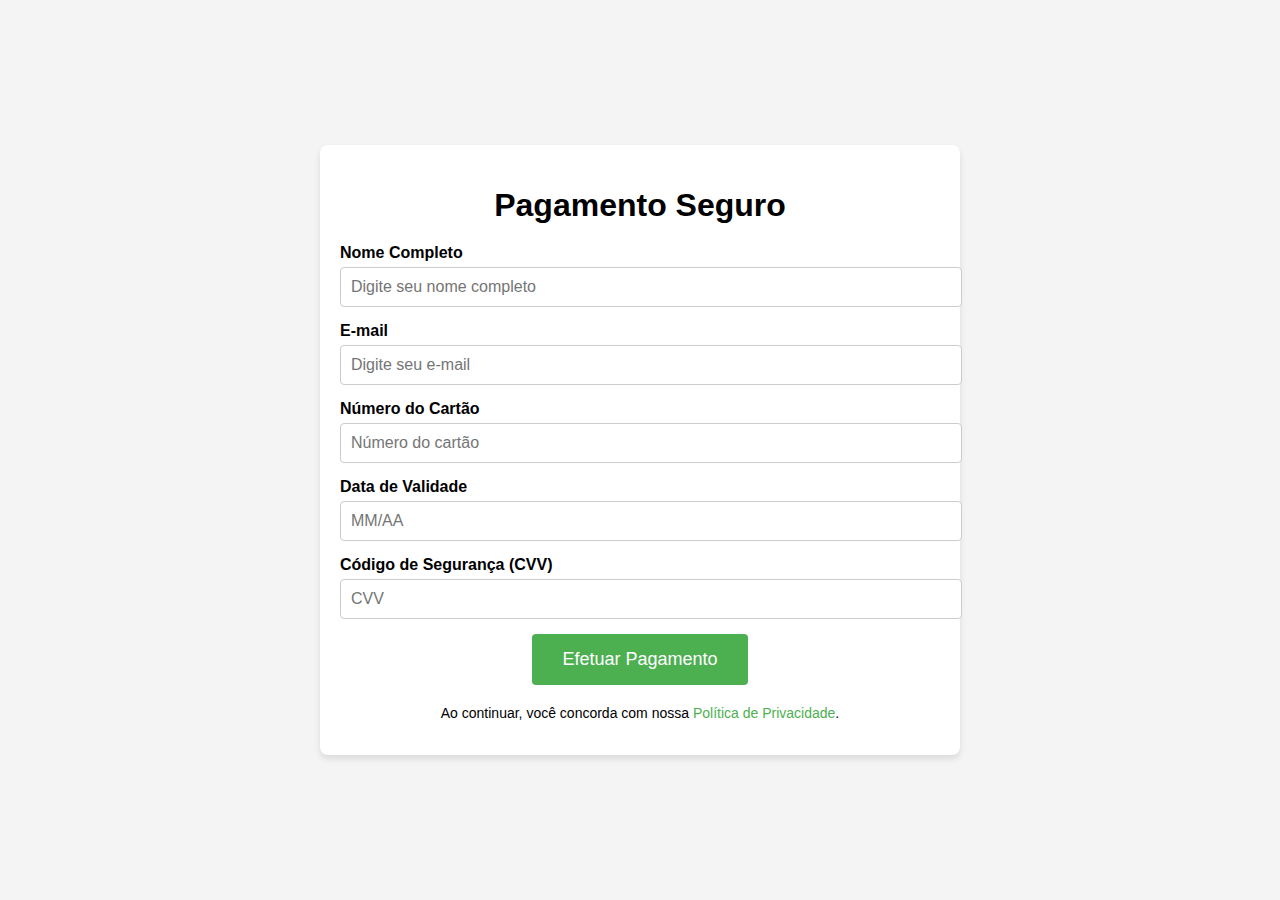
<file: vendas.html>
<!DOCTYPE html>
<html lang="pt-BR">
  <head>
    <meta charset="UTF-8" />
    <meta name="viewport" content="width=device-width, initial-scale=1.0" />
    <title>Página de Pagamento</title>
    <style>
      body {
        font-family: Arial, sans-serif;
        background-color: #f4f4f4;
        margin: 0;
        padding: 0;
        display: flex;
        justify-content: center;
        align-items: center;
        height: 100vh;
      }

      .payment-container {
        background-color: white;
        padding: 20px;
        box-shadow: 0 4px 6px rgba(0, 0, 0, 0.1);
        border-radius: 8px;
        width: 100%;
        max-width: 600px;
      }

      h1 {
        text-align: center;
        margin-bottom: 20px;
      }

      .form-group {
        margin-bottom: 15px;
      }

      .form-group label {
        display: block;
        font-weight: bold;
        margin-bottom: 5px;
      }

      .form-group input {
        width: 100%;
        padding: 10px;
        font-size: 16px;
        border: 1px solid #ccc;
        border-radius: 4px;
      }

      .form-group input[type="text"]:focus,
      .form-group input[type="email"]:focus,
      .form-group input[type="number"]:focus {
        border-color: #4caf50;
        outline: none;
      }

      .form-actions {
        text-align: center;
      }

      .form-actions button {
        background-color: #4caf50;
        color: white;
        padding: 15px 30px;
        font-size: 18px;
        border: none;
        border-radius: 4px;
        cursor: pointer;
        transition: background-color 0.3s ease;
      }

      .form-actions button:hover {
        background-color: #45a049;
      }

      .privacy-policy {
        text-align: center;
        margin-top: 20px;
        font-size: 14px;
      }

      .privacy-policy a {
        color: #4caf50;
        text-decoration: none;
      }

      .privacy-policy a:hover {
        text-decoration: underline;
      }
    </style>
  </head>
  <body>
    <div class="payment-container">
      <h1>Pagamento Seguro</h1>
      <form id="payment-form">
        <div class="form-group">
          <label for="full-name">Nome Completo</label>
          <input
            type="text"
            id="full-name"
            name="full-name"
            required
            placeholder="Digite seu nome completo"
          />
        </div>

        <div class="form-group">
          <label for="email">E-mail</label>
          <input
            type="email"
            id="email"
            name="email"
            required
            placeholder="Digite seu e-mail"
          />
        </div>

        <div class="form-group">
          <label for="card-number">Número do Cartão</label>
          <input
            type="text"
            id="card-number"
            name="card-number"
            required
            placeholder="Número do cartão"
            pattern="\d{16}"
            maxlength="16"
          />
        </div>

        <div class="form-group">
          <label for="expiration-date">Data de Validade</label>
          <input
            type="text"
            id="expiration-date"
            name="expiration-date"
            required
            placeholder="MM/AA"
          />
        </div>

        <div class="form-group">
          <label for="cvv">Código de Segurança (CVV)</label>
          <input
            type="number"
            id="cvv"
            name="cvv"
            required
            placeholder="CVV"
            pattern="\d{3}"
            maxlength="3"
          />
        </div>

        <div class="form-actions">
          <button type="submit">Efetuar Pagamento</button>
        </div>
      </form>

      <div class="privacy-policy">
        <p>
          Ao continuar, você concorda com nossa
          <a href="#">Política de Privacidade</a>.
        </p>
      </div>
    </div>

    <script>
      document
        .getElementById("payment-form")
        .addEventListener("submit", function (event) {
          event.preventDefault();
          alert("Pagamento realizado com sucesso!");
        });
    </script>
  </body>
</html>
</file>
